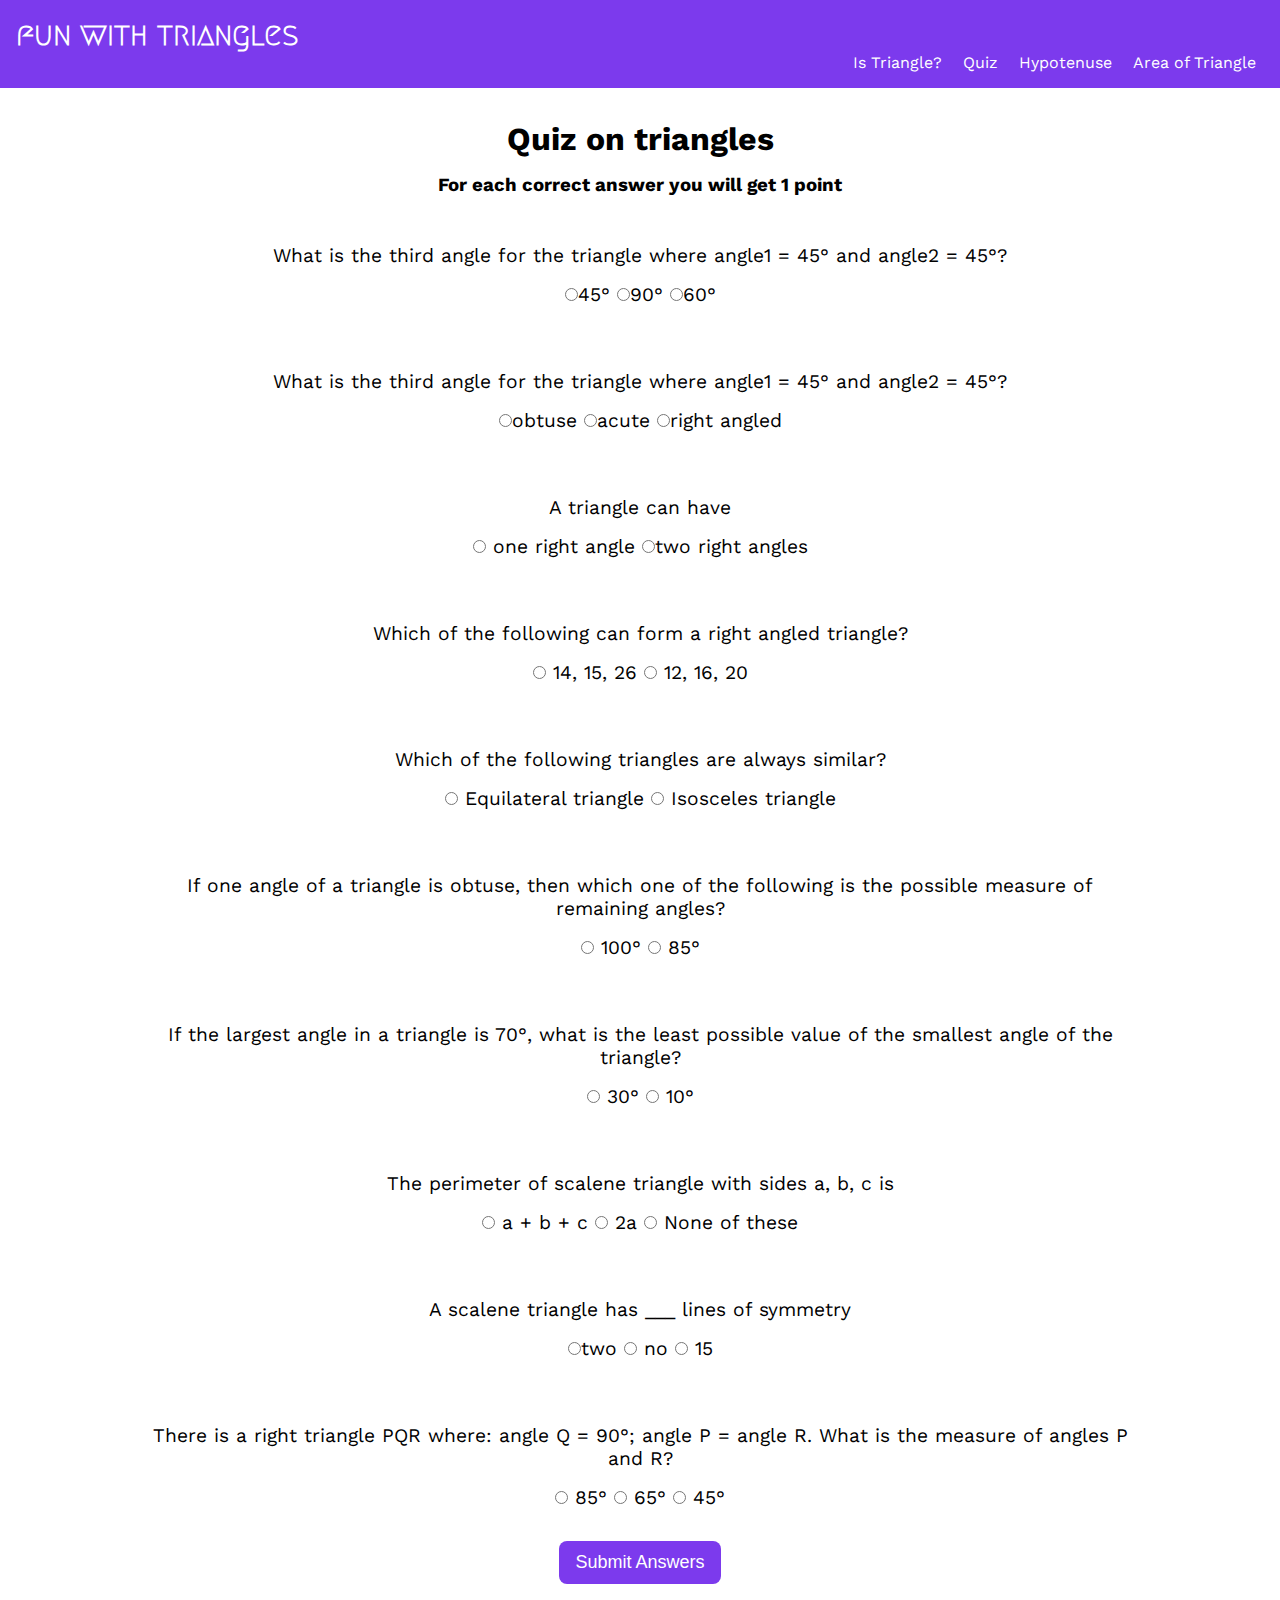
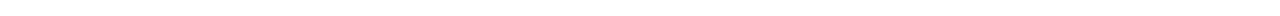
<file: index.html>
<!DOCTYPE html>
<html lang="en">
  <head>
    <meta charset="UTF-8" />
    <meta http-equiv="X-UA-Compatible" content="IE=edge" />
    <meta name="viewport" content="width=device-width, initial-scale=1.0" />
    <title>Quiz on Triangles</title>
   
    <link rel="stylesheet" href="style.css" />
    <link rel="stylesheet" href="quiz.css" />
  </head>
  <body>
    <header>
      <h1>fun with triangles</h1>
      <nav>
        <a href="triangle.html">Is Triangle?</a>
        <a href="/">Quiz</a>
        <a href="hypotenuse.html">Hypotenuse</a>
        <a href="area.html">Area of Triangle</a>
      </nav>
    </header>
    <main class="quiz-main">
      <h1>Quiz on triangles</h1>
      <h3>For each correct answer you will get 1 point</h3>
      <form class="quiz-form">
        <div class="question-container">
          <p>
            What is the third angle for the triangle where angle1 = 45° and
            angle2 = 45°?
          </p>
          <label><input type="radio" name="question1" value="45°" />45°</label>
          <label><input type="radio" name="question1" value="90°" />90°</label>
          <label><input type="radio" name="question1" value="60°" />60°</label>
        </div>
        <div class="question-container">
          <p>
            What is the third angle for the triangle where angle1 = 45° and
            angle2 = 45°?
          </p>
          <label>
            <input type="radio" name="question2" value="obtuse" />obtuse
          </label>
          <label
            ><input type="radio" name="question2" value="acute" />acute</label
          >
          <label
            ><input type="radio" name="question2" value="right angled" />right
            angled</label
          >
        </div>
        <div class="question-container">
          <p>A triangle can have</p>
          <label>
            <input type="radio" name="question3" value="one right angle" />
            one right angle
          </label>
          <label
            ><input type="radio" name="question3" value="two right angles" />two
            right angles</label
          >
        </div>
        <div class="question-container">
          <p>Which of the following can form a right angled triangle?</p>
          <label>
            <input type="radio" name="question4" value="14, 15, 26" />
            14, 15, 26
          </label>
          <label>
            <input type="radio" name="question4" value="12, 16, 20" />
            12, 16, 20</label
          >
        </div>
        <div class="question-container">
          <p>Which of the following triangles are always similar?</p>
          <label>
            <input type="radio" name="question5" value="Equilateral triangle" />
            Equilateral triangle
          </label>
          <label>
            <input type="radio" name="question5" value="Isosceles triangle" />
            Isosceles triangle</label
          >
        </div>
        <div class="question-container">
          <p>
            If one angle of a triangle is obtuse, then which one of the
            following is the possible measure of remaining angles?
          </p>
          <label>
            <input type="radio" name="question6" value="100°" />
            100°
          </label>
          <label>
            <input type="radio" name="question6" value="85°" />
            85°</label
          >
        </div>

        <div class="question-container">
          <p>
            If the largest angle in a triangle is 70°, what is the least
            possible value of the smallest angle of the triangle?
          </p>
          <label>
            <input type="radio" name="question7" value="30°" />
            30°
          </label>
          <label>
            <input type="radio" name="question7" value="10°" />
            10°
          </label>
        </div>

        <div class="question-container">
          <p>The perimeter of scalene triangle with sides a, b, c is</p>
          <label>
            <input type="radio" name="question8" value="a + b + c" />
            a + b + c
          </label>
          <label>
            <input type="radio" name="question8" value="2a" />
            2a
          </label>
          <label>
            <input type="radio" name="question8" value="None of these" />
            None of these
          </label>
        </div>

        <div class="question-container">
          <p>A scalene triangle has ___ lines of symmetry</p>
          <label>
            <input type="radio" name="question9" value="two" />two
          </label>
          <label>
            <input type="radio" name="question9" value="no" />
            no
          </label>
          <label>
            <input type="radio" name="question9" value="15" />
            15
          </label>
        </div>

        <div class="question-container">
          <p>
            There is a right triangle PQR where: angle Q = 90°; angle P = angle
            R. What is the measure of angles P and R?
          </p>
          <label>
            <input type="radio" name="question10" value="85°" />
            85°
          </label>
          <label>
            <input type="radio" name="question10" value="65°" />
            65°
          </label>
          <label>
            <input type="radio" name="question10" value="45°" />
            45°
          </label>
        </div>
      </form>
      <button class="btn-check" id="submit-answers-btn">Submit Answers</button>
      <h2 class="output"></h2>
    </main>
    
   
    <script src="quiz.js" type="text/javascript"></script>
  </body>
</html>
</file>
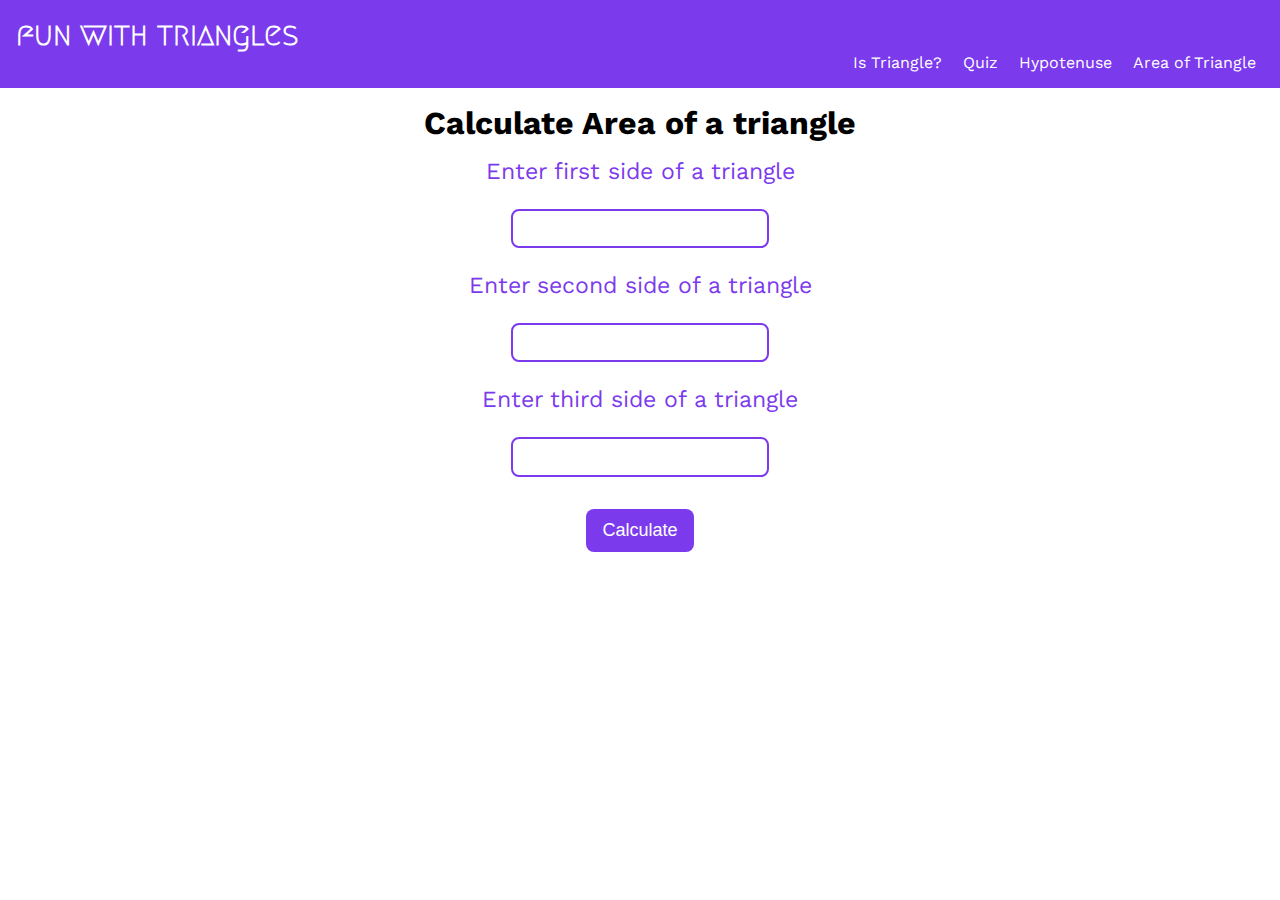
<file: area.html>
<!DOCTYPE html>
<html lang="en">
  <head>
    <meta charset="UTF-8" />
    <meta http-equiv="X-UA-Compatible" content="IE=edge" />
    <meta name="viewport" content="width=device-width, initial-scale=1.0" />
    <title>Calculate area of a triangle</title>
    
    <link rel="stylesheet" href="style.css" />
  </head>
  <body>
    <header>
      <h1>fun with triangles</h1>
      <nav>
        <a href="triangle.html">Is Triangle?</a>
        <a href="index.html">Quiz</a>
        <a href="hypotenuse.html">Hypotenuse</a>
        <a href="/">Area of Triangle</a>
      </nav>
    </header>
    <main class="calculate-area-main">
      <h1>Calculate Area of a triangle</h1>
      <form id="calculate-area">
        <label class="input-label" for="first-side">
          <p>Enter first side of a triangle</p>
          <input class="input-text" required type="number" id="first-side" />
        </label>
        <label class="input-label" for="second-side">
          <p>Enter second side of a triangle</p>
          <input class="input-text" required type="number" id="second-side" />
        </label>
        <label class="input-label" for="third-side">
          <p>Enter third side of a triangle</p>
          <input class="input-text" required type="number" id="third-side" />
        </label>
        <button class="btn-check" type="submit">Calculate</button>
      </form>
      <p class="output calculate-area-output" id="output"></p>
    </main>
    
    <script src="area.js"></script>
  </body>
</html>
</file>
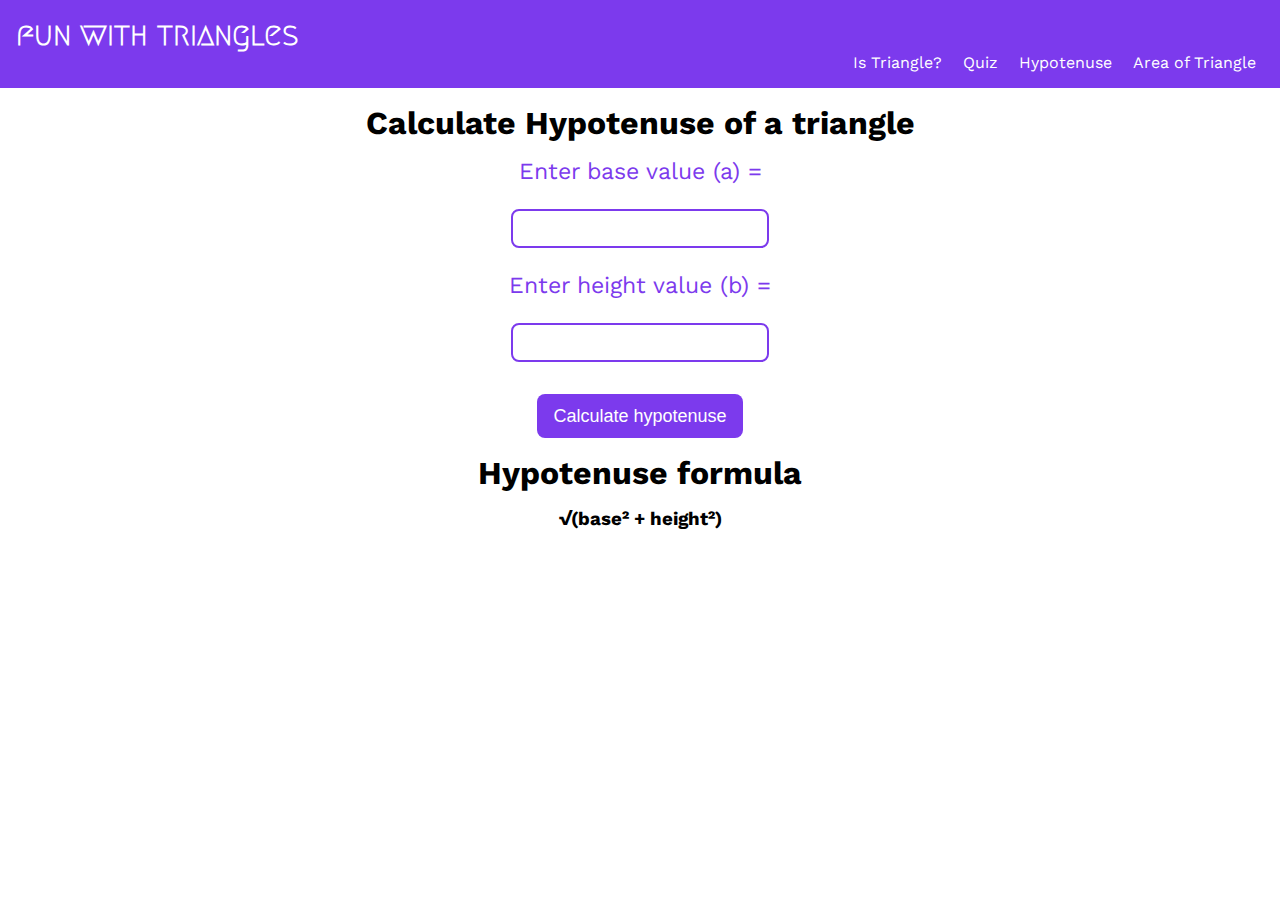
<file: hypotenuse.html>
<!DOCTYPE html>
<html lang="en">
  <head>
    <meta charset="UTF-8" />
    <meta http-equiv="X-UA-Compatible" content="IE=edge" />
    <meta name="viewport" content="width=device-width, initial-scale=1.0" />
    <title>Calculate Hypotenuse</title>
    
    <link rel="stylesheet" href="style.css" />
  </head>
  <body>
    <header>
      <h1>fun with triangles</h1>
      <nav>
        <a href="triangle.html">Is Triangle?</a>
        <a href="index.html">Quiz</a>
        <a href="/">Hypotenuse</a>
        <a href="area.html">Area of Triangle</a>
      </nav>
    </header>
    <main class="calculate-hypo-main">
      <h1>Calculate Hypotenuse of a triangle</h1>
      <label class="input-label" for="a"
        ><p>Enter base value (a) =</p>
        <input type="number" class="input-text side-input" />
      </label>
      <label class="input-label" for="b">
        <p>Enter height value (b) =</p>
        <input type="number" class="input-text side-input" />
      </label>
      <button class="btn-check" id="calculate-hypotenuse-btn">
        Calculate hypotenuse
      </button>
      <h1>Hypotenuse formula</h1>
      <h3>√(base² + height²)</h3>
      <h2 class="output"></h2>
    </main>
    
    <script src="hypotenuse.js" type="text/javascript"></script>
  </body>
</html>
</file>
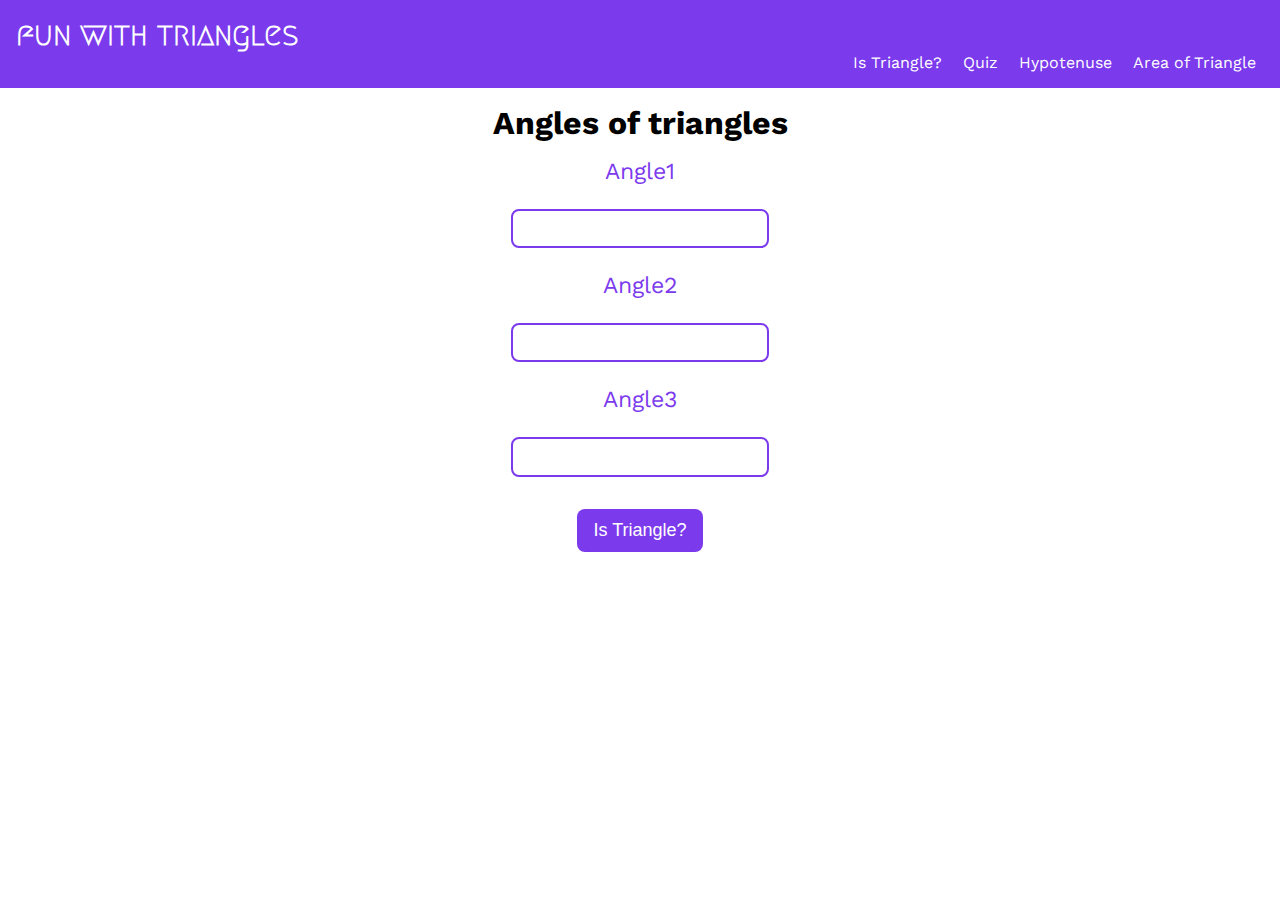
<file: triangle.html>
<!DOCTYPE html>
<html lang="en">
  <head>
    <meta charset="UTF-8" />
    <meta http-equiv="X-UA-Compatible" content="IE=edge" />
    <meta name="viewport" content="width=device-width, initial-scale=1.0" />
    <title>Angles of Triangles</title>
    <link rel="stylesheet" href="style.css" />
  </head>
  <body>
    <header>
      <h1>fun with triangles</h1>
      <nav>
        <a href="/">Is Triangle?</a>
        <a href="index.html">Quiz</a>
        <a href="hypotenuse.html">Hypotenuse</a>
        <a href="area.html">Area of Triangle</a>
      </nav>
    </header>
    <main class="angles-triangles-main">
      <h1>Angles of triangles</h1>
      <label class="input-label" for="Angle1">
        <p>Angle1</p>
      </label>
      <input type="number" class="input-text angle-input" />
      <label class="input-label" for="Angle2">
        <p>Angle2</p>
      </label>
      <input type="number" class="input-text angle-input" />
      <label class="input-label" for="Angle3">
        <p>Angle3</p>
      </label>
      <input type="number" class="input-text angle-input" />
      <button class="btn-check" id="is-triangle-btn">Is Triangle?</button>
      <h2 class="output"></h2>
      <p id="output" class="output"></p>
    </main>
    
    <script src="triangle.js" type="text/javascript"></script>
  </body>
</html>
</file>
<file: style.css>
@import url("https://fonts.googleapis.com/css2?family=Megrim&display=swap");
@import url("https://fonts.googleapis.com/css2?family=Work+Sans:ital,wght@0,300;0,400;0,600;0,700;1,400&display=swap");

* {
  padding: 0;
  margin: 0;
  box-sizing: border-box;
}

:root {
  --primary-color: #7c3aed;
}

body {
  font-family: "Work Sans", sans-serif;
  text-align: center;
}

a {
  text-decoration: none;
}

li {
  list-style: none;
}

/* Header */

header {
  padding: 1rem;
  background-color: var(--primary-color);
  color: #fff;
}

header h1 {
  font-family: "Megrim", cursive;
  text-align: initial;
}

nav {
  text-align: right;
}

nav > a {
  padding: 0 0.5rem;
}

/* Main */

main {
  margin: 0 0 7rem;
}

main h1 {
  margin: 1rem;
}

/*  Input */

.input-label {
  font-size: larger;
  color: var(--primary-color);
  width: 256px;
}

.input-label p {
  font-size: larger;
  margin: 0.5rem;
}

.input-text {
  font-size: 14px;
  outline: #fff;
  padding: 0.6rem 1rem;
  margin: 1rem;
  border: 2px solid var(--primary-color);
  border-radius: 0.5rem;
  width: 100%;
  max-width: 258px;
}

.btn-check {
  background: var(--primary-color);
  border: none;
  color: #fff;
  padding: 0.7rem 1rem;
  border-radius: 0.5rem;
  font-size: large;
  cursor: pointer;
  outline: #fff;
  margin: 1rem auto;
  display: block;
}

.output {
  font-size: x-large;
  margin: 1rem;
}



a{
  display: inline;
  color: #fff;
}
</file>
<file: quiz.css>
.quiz-main {
    margin: 2rem auto;
    width: 90%;
    text-align: center;
  }
  
  .question-container {
    width: 85%;
    margin: 1rem auto;
    font-size: larger;
    padding: 1rem 0;
  }
  
  .question-container p {
    margin: 1rem 0;
  }
</file>
